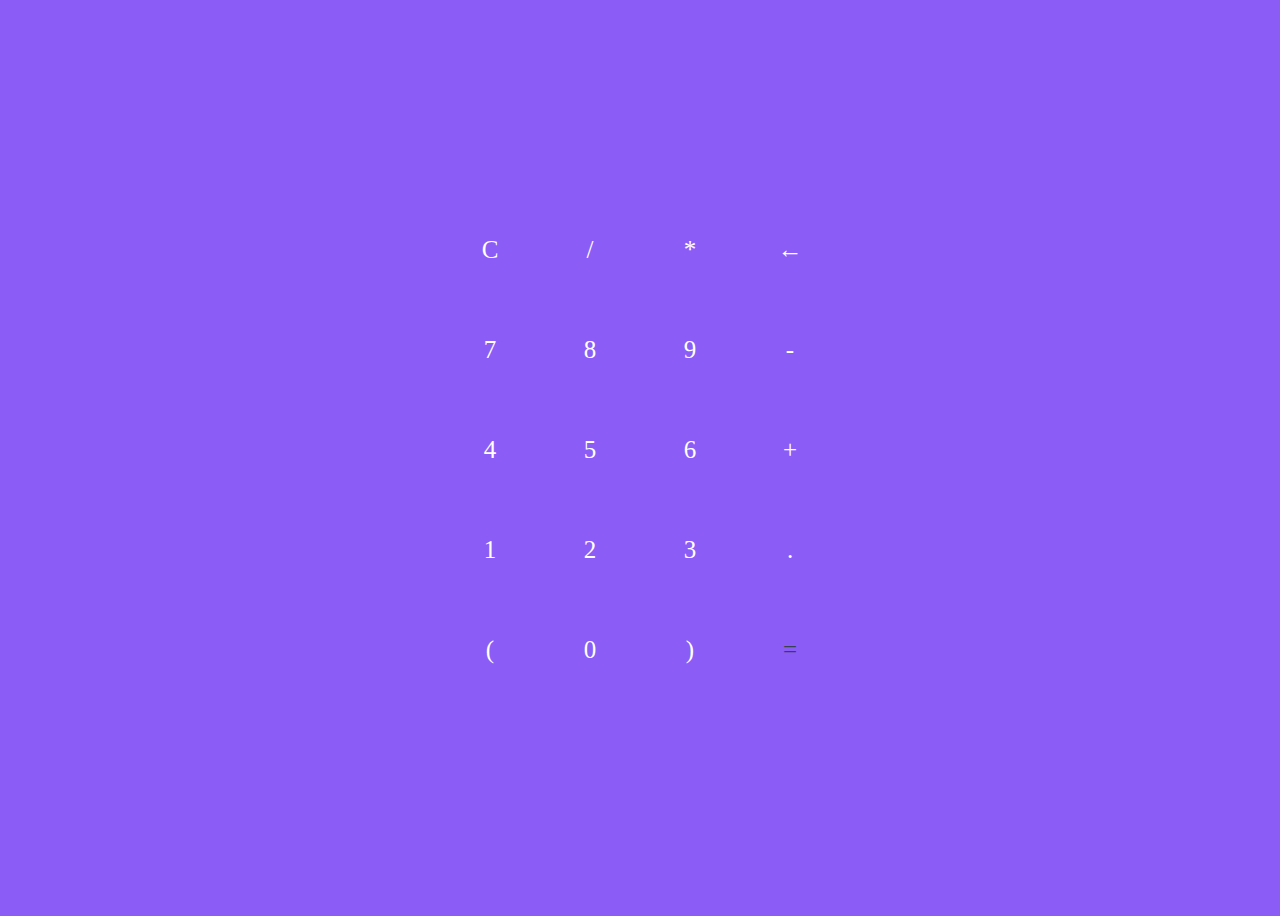
<file: CALCULATOR/index.html>
<html lang="en">
<head>
    <meta charset="UTF-8">
    <meta name="viewport" content="width=device-width, initial-scale=1.0">
    <title>My Calculator</title>
    <link rel="stylesheet" href="style.css">
</head>
<body>
    <section>
        <div class="container">
            <div id="display"></div>
            <div class="buttons">
                <div class="button">C</div>
                <div class="button">/</div>
                <div class="button">*</div>
                <div class="button">&larr;</div>
                <div class="button">7</div>
                <div class="button">8</div>
                <div class="button">9</div>
                <div class="button">-</div>
                <div class="button">4</div>
                <div class="button">5</div>
                <div class="button">6</div>
                <div class="button">+</div>
                <div class="button">1</div>
                <div class="button">2</div>
                <div class="button">3</div>
                <div class="button">.</div>
                <div class="button">(</div>
                <div class="button">0</div>
                <div class="button">)</div>
                <div id="equal" class="button">=</div>
            </div>
        </div>
    </section>
    <script src="calci.js"></script>
</body>
</html
</file>
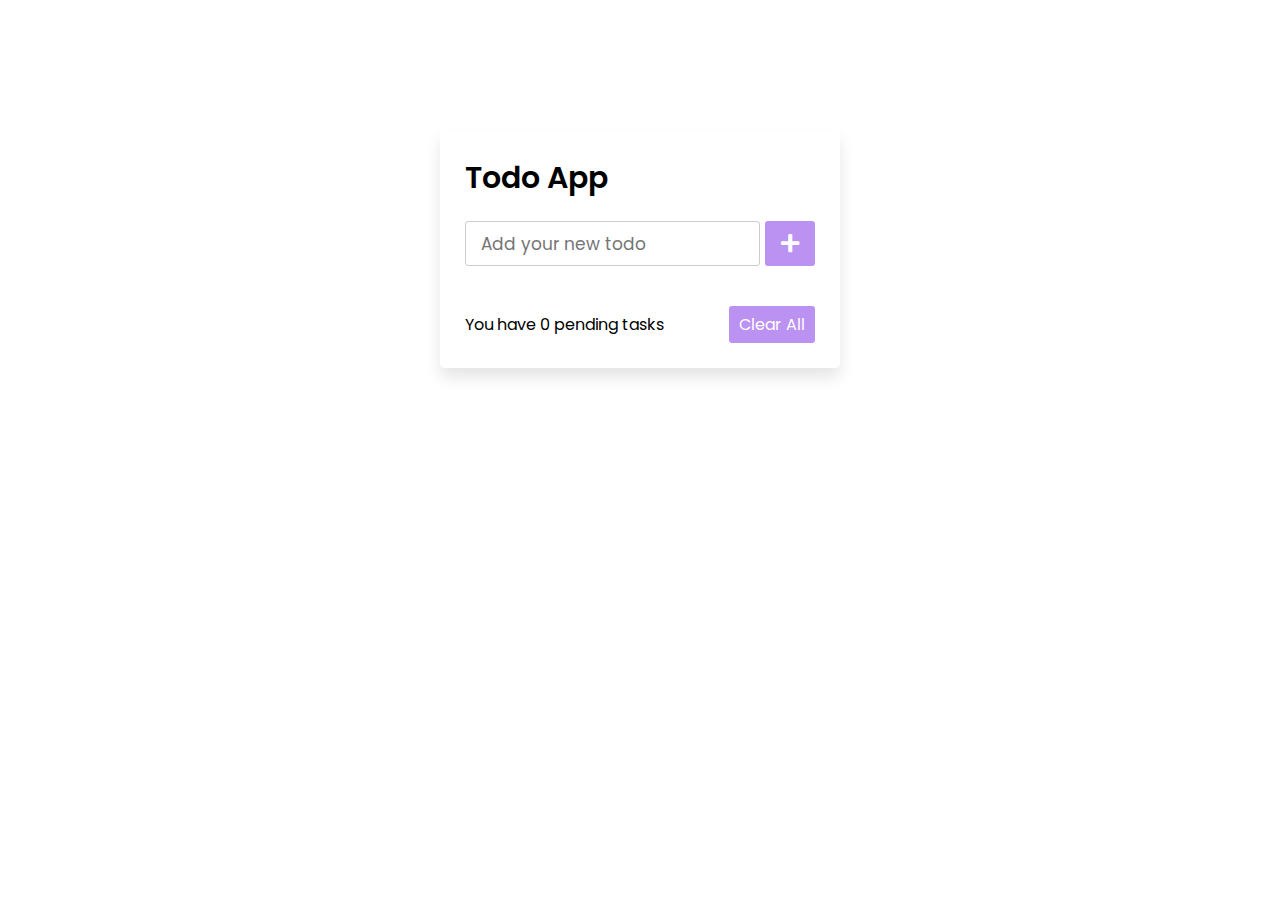
<file: TO DO list/Index.html>
<!DOCTYPE html>
<html lang="en">
<head>
    <meta charset="UTF-8">
    <meta name="viewport" content="width=device-width, initial-scale=1.0">
    <title>Todo WebApp</title>
    <link rel="stylesheet" href="Style.css">
    <link rel="stylesheet" href="https://cdnjs.cloudflare.com/ajax/libs/font-awesome/5.15.3/css/all.min.css"/>
</head>
<body>
  <div class="wrapper">
    <header>Todo App</header>
    <div class="inputField">
      <input type="text" placeholder="Add your new todo">
      <button><i class="fas fa-plus"></i></button>
    </div>
    <ul class="todoList">
    </ul>
    <div class="footer">
      <span>You have <span class="pendingTasks"></span> pending tasks</span>
      <button>Clear All</button>
    </div>
  </div>
  <script src="ToDo.js"></script>
</body>
</html>
</file>
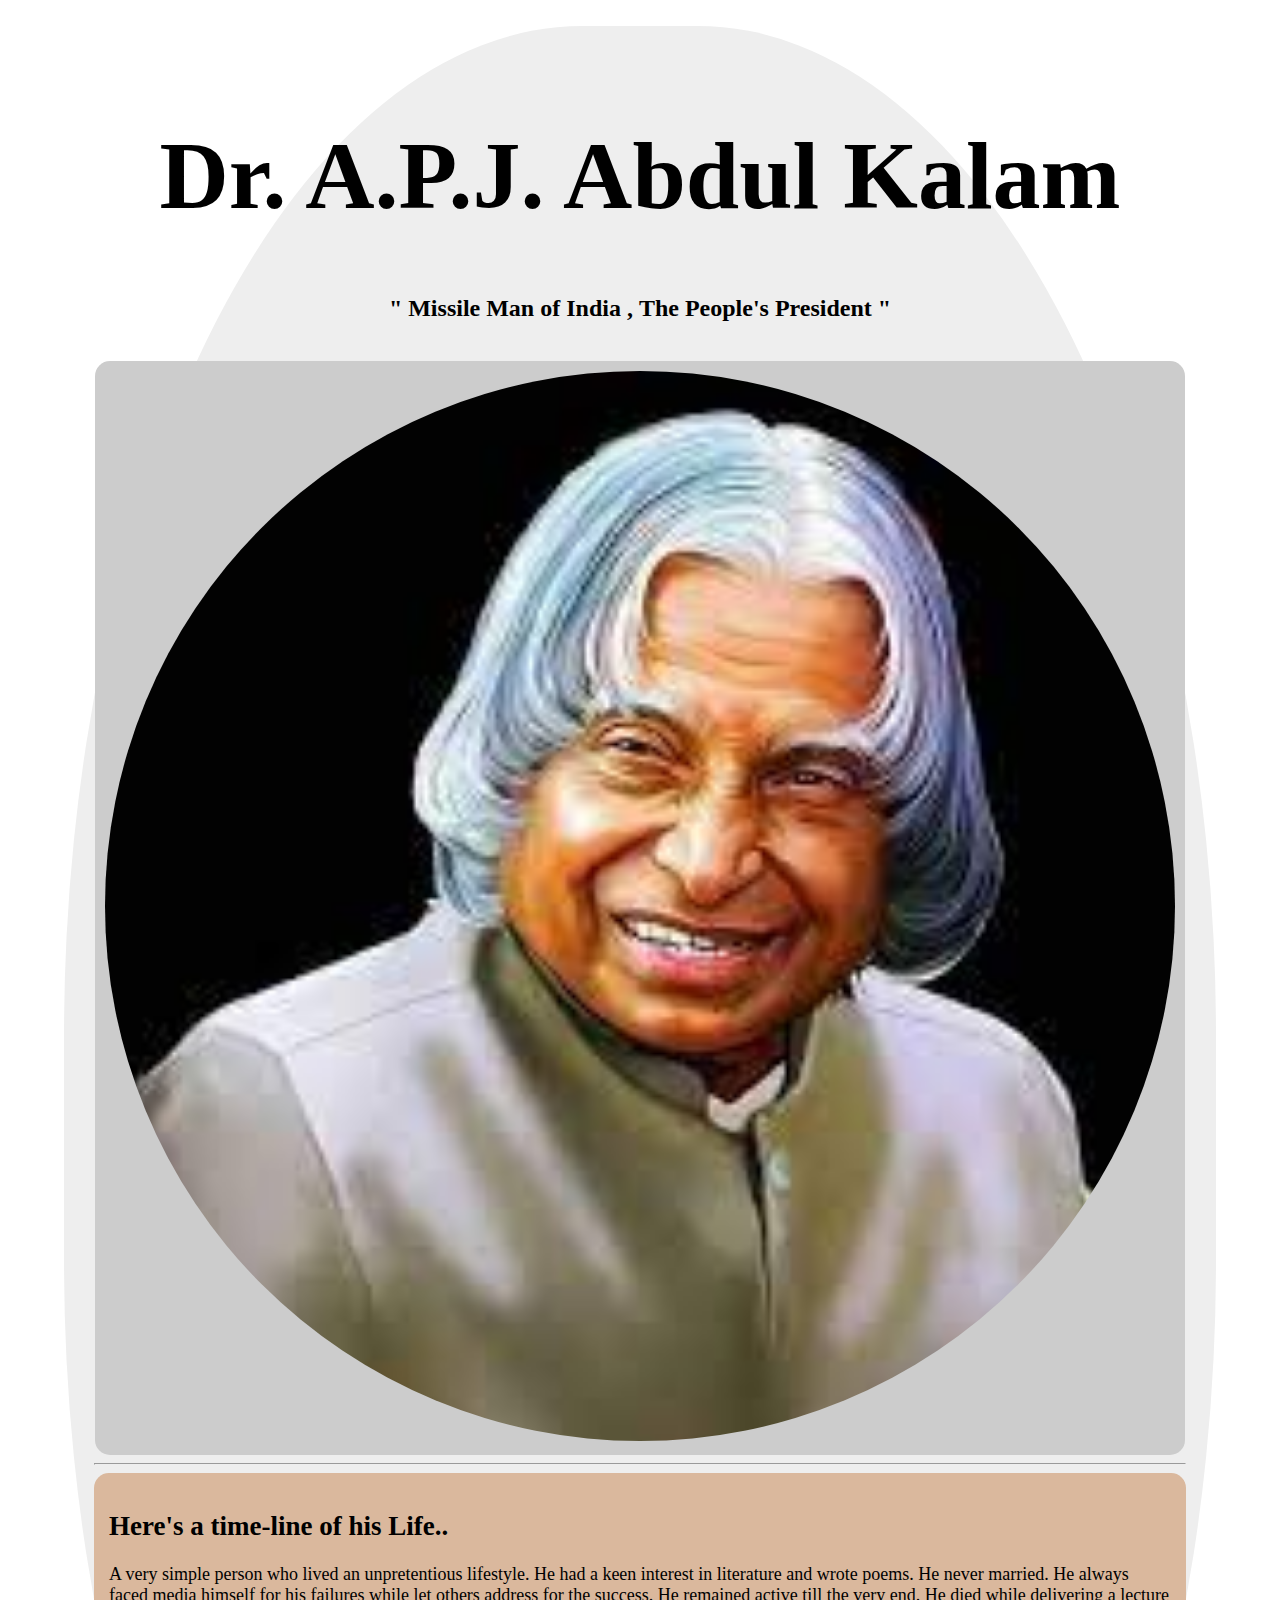
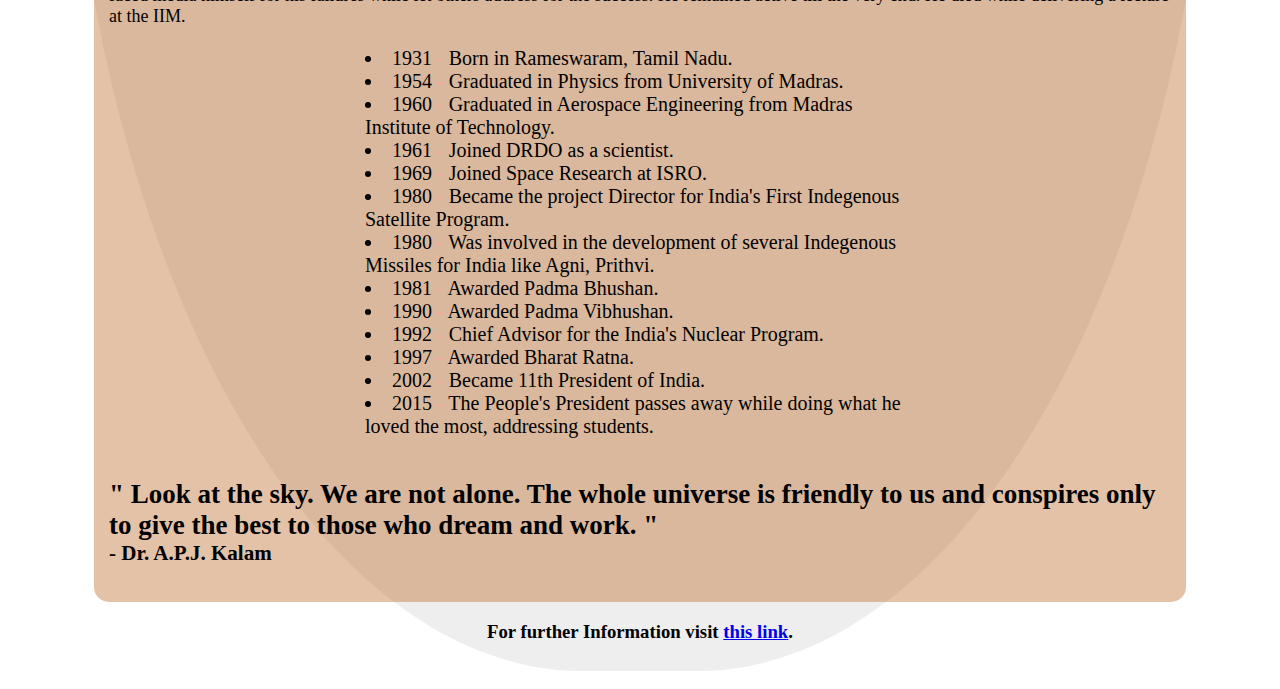
<file: TRIBUTE/Index.html>
<!DOCTYPE html>
<html>
<head>
    <meta charset="UTF-8">
    <meta http-equiv="X-UA-Compatible" content="IE=edge">
    <meta name="viewport" content="width=device-width, initial-scale=1.0">
    <title>Tribute page of Dr.A.P.J.Abdulkalam</title>

    <link href="Style.css" rel="stylesheet">
</head>
<body>
    <main>
        <div class="container-fluid">
            <div class="base">
        
                <div class="row">
                    <h1 class="text-center head"><strong>Dr. A.P.J. Abdul Kalam</strong></h1>
                    <h2>" Missile Man of India<strong> , </strong>The People's President "</h2>
                    <br>
                </div>
        
                <div class="row cover_image">
                    <img class="img-responsive cover" src="[data-uri]" alt="kalam sir image" />
                </div>
                <hr>
                
                <div class="row content">
                    <h2 class="text-center"><strong>Here's a time-line of his Life..</strong></h2>
                    <p>A very simple person who lived an unpretentious lifestyle. He had a keen interest in literature and wrote poems. He never married. He always faced media himself for his failures while let others address for the success. He remained active till the very end. He died while delivering a lecture at the IIM.</p>
                    
                    <ul>
                        <li><strong>1931</strong>Born in Rameswaram, Tamil Nadu.</li>
                        <li><strong>1954</strong>Graduated in Physics from University of Madras.</li>
                        <li><strong>1960</strong>Graduated in Aerospace Engineering from Madras Institute of Technology.</li>
                        <li><strong>1961</strong>Joined DRDO as a scientist.</li>
                        <li><strong>1969</strong>Joined Space Research at ISRO.</li>
                        <li><strong>1980</strong>Became the project Director for India's First Indegenous Satellite Program.</li>
                        <li><strong>1980</strong>Was involved in the development of several Indegenous Missiles for India like Agni, Prithvi.</li>
                        <li><strong>1981</strong>Awarded Padma Bhushan.</li>
                        <li><strong>1990</strong>Awarded Padma Vibhushan.</li>
                        <li><strong>1992</strong>Chief Advisor for the India's Nuclear Program.</li>
                        <li><strong>1997</strong>Awarded Bharat Ratna.</li>
                        <li><strong>2002</strong>Became 11th President of India.</li>
                        <li><strong>2015</strong>The People's President passes away while doing what he loved the most, addressing students.</li>
                    </ul>
        
                    <br>
                    <h2 class="text-center quotes">" Look at the sky. We are not alone. The whole universe is friendly to us and conspires only to give the best to those who dream and work. "</h2>
                    <h3 class="text-center quotes"><strong>-</strong> Dr. A.P.J. Kalam</h3>
                    <br>
        
                </div>
        
                <h3 class="text-center">For further Information visit <a href="https://en.wikipedia.org/wiki/A._P._J._Abdul_Kalam">this link</a>.</h3>
        
            </div>
        </div>
        </main>
        <br>
</body>
</html>
</file>
<file: CALCULATOR/style.css>
:root {
    --dark: #374151;
    --darker: #1F2937;
    --darkest: #111827;
    --grey: #6B7280;
    --pink: #EC4899;
    --purple: #8B5CF6;
    --light: #EEE;
} 
body {
    display: flex;
    flex-direction: column;
    min-height: 100vh;
    color: #FFF;
    background-color: var(--purple);
}
.container {
    max-width: 400px;
    margin: 10vh auto 0 auto;
    box-shadow: var(--light);
}

#display {
    text-align: right;
    height: 70px;
    line-height: 70px;
    padding: 16px 8px;
    font-size: 25px;
    color: var(--dark);
}

.buttons {
    display: grid;
    border-bottom: 1px var(--grey);
    border-left: 1px var(--grey);
    grid-template-columns: 1fr 1fr 1fr 1fr;
}

.buttons > div {
    border-top: 1px var(--grey);
    border-right: 1px var(--grey);
}

.button {
    border: 0.5px var(--grey);
    line-height: 100px;
    text-align: center;
    font-size: 25px;
    cursor: pointer;
}

#equal {
    background-color: var(--purple);
    color: var(--dark);
}

.button:hover {
    background-color: var(--darker);
    color: var(--grey);
    transition: 0.4s ease-in-out;
}
</file>
<file: TO DO list/Style.css>
@import url('https://fonts.googleapis.com/css2?family=Poppins:wght@200;300;400;500;600;700&display=swap');
*{
  margin: 0;
  padding: 0;
  box-sizing: border-box;
  font-family: 'Poppins', sans-serif;
}
::selection{
  color: #ffff;
  background: rgb(142, 73, 232);
}
body{
  width: 100%;
  height: 100vh;
  /* overflow: hidden; */
  padding: 10px;
  
}
.wrapper{
  background: #fff;
  max-width: 400px;
  width: 100%;
  margin: 120px auto;
  padding: 25px;
  border-radius: 5px;
  box-shadow: 0px 10px 15px rgba(0,0,0,0.1);
}
.wrapper header{
  font-size: 30px;
  font-weight: 600;
}
.wrapper .inputField{
  margin: 20px 0;
  width: 100%;
  display: flex;
  height: 45px;
}
.inputField input{
  width: 85%;
  height: 100%;
  outline: none;
  border-radius: 3px;
  border: 1px solid #ccc;
  font-size: 17px;
  padding-left: 15px;
  transition: all 0.3s ease;
}
.inputField input:focus{
  border-color: #8E49E8;
}
.inputField button{
  width: 50px;
  height: 100%;
  border: none;
  color: #fff;
  margin-left: 5px;
  font-size: 21px;
  outline: none;
  background: #8E49E8;
  cursor: pointer;
  border-radius: 3px;
  opacity: 0.6;
  pointer-events: none;
  transition: all 0.3s ease;
}
.inputField button:hover,
.footer button:hover{
  background: #721ce3;
}
.inputField button.active{
  opacity: 1;
  pointer-events: auto;
}
.wrapper .todoList{
  max-height: 250px;
  overflow-y: auto;
}
.todoList li{
  position: relative;
  list-style: none;
  margin-bottom: 8px;
  background: #f2f2f2;
  border-radius: 3px;
  padding: 10px 15px;
  cursor: default;
  overflow: hidden;
  word-wrap: break-word;
}
.todoList li .icon{
  position: absolute;
  right: -45px;
  top: 50%;
  transform: translateY(-50%);
  background: #e74c3c;
  width: 45px;
  text-align: center;
  color: #fff;
  padding: 10px 15px;
  border-radius: 0 3px 3px 0;
  cursor: pointer;
  transition: all 0.2s ease;
}
.todoList li:hover .icon{
  right: 0px;
}
.wrapper .footer{
  display: flex;
  width: 100%;
  margin-top: 20px;
  align-items: center;
  justify-content: space-between;
}
.footer button{
  padding: 6px 10px;
  border-radius: 3px;
  border: none;
  outline: none;
  color: #fff;
  font-weight: 400;
  font-size: 16px;
  margin-left: 5px;
  background: #8E49E8;
  cursor: pointer;
  user-select: none;
  opacity: 0.6;
  pointer-events: none;
  transition: all 0.3s ease;
}
.footer button.active{
  opacity: 1;
  pointer-events: auto;
}
</file>
<file: TRIBUTE/Style.css>
html, body {
	margin: 0;
	padding: 0;
	width: 100%;
	overflow-x: hidden;
}

main {
	padding: 2% 5% 0%;
}

h1.head {
	font-size: 6em;
}

.base {
	border-radius: 45%;
	padding: 30px 30px 10px;
	background-color: #eee;
	text-align: center;
}

.cover_image {
	border-radius: 15px;
	padding: 10px;
	margin: 1px;
	background-color: #ccc;
	text-align: center;
	color: rgb(80, 39, 39);
}

.cover_image .cover {
	border-radius: 50%;
	width: 100%;
	height: auto;
}

.content {
	border-radius: 15px;
	text-align: left;
	background-color: rgba(187, 102, 36, 0.4);
	padding: 15px;
	font-size: 18px;
}

.content ul {
	padding: 0 20vw;
	text-align: left;
	color: #000;
	font-size: 20px;
	font-weight: bold;
	list-style: disc;
	list-style-position: inside;
}

.content ul li {
	font-weight: 100;
}

.content ul li strong:after {
	content: " - ";
	font-weight: 100;
	color: rgb(243, 168, 168);
}

.quotes {
	padding: 0;
	margin: 0;
}
@keyframes heartbeat{0%{transform:scale(.75)}20%{transform:scale(1)}40%{transform:scale(.75)}60%{transform:scale(1)}100%,80%{transform:scale(.75)}}

/*RESPONSIVE STARTS*/
@media (max-width: 1000px){
.content ul {
	padding: 10px;
}	
}

@media (max-width: 800px) {
main {
	padding: 0;
	margin: 0;
}
.base {
	margin: 5px;
}
.content ul {
	padding: 10px;
}

}
</file>
